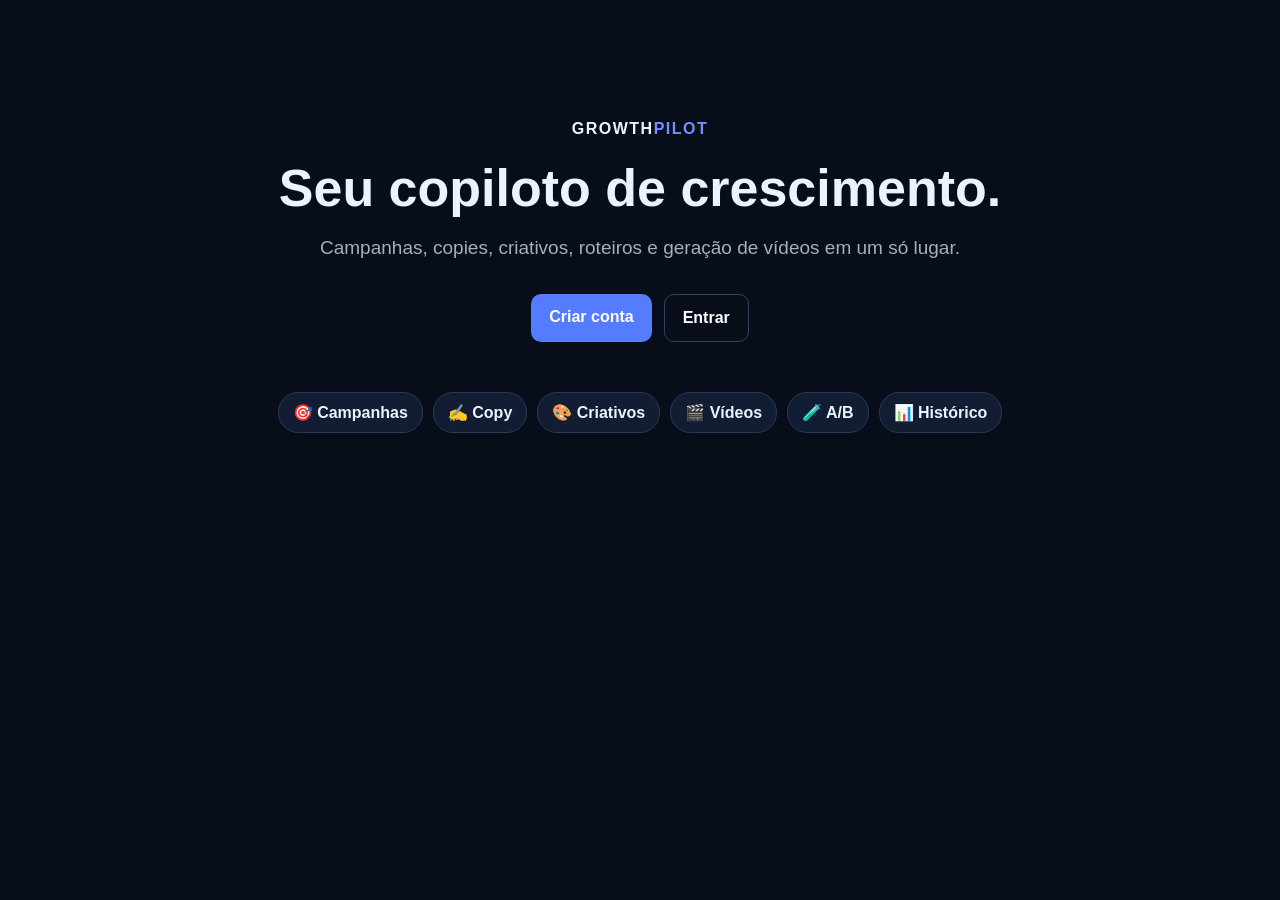
<file: templates/landing.html>
<!doctype html><html lang="pt-BR"><head><meta charset="utf-8"><meta name="viewport" content="width=device-width,initial-scale=1"><title>GrowthPilot</title><link rel="stylesheet" href="/static/app.css"></head>
<body><div class="landing"><div class="brand">GROWTH<span>PILOT</span></div><h1>Seu copiloto de crescimento.</h1><p>Campanhas, copies, criativos, roteiros e geração de vídeos em um só lugar.</p><div class="actions"><a href="/register">Criar conta</a><a class="ghost" href="/login">Entrar</a></div><div class="features"><b>🎯 Campanhas</b><b>✍️ Copy</b><b>🎨 Criativos</b><b>🎬 Vídeos</b><b>🧪 A/B</b><b>📊 Histórico</b></div></div></body></html>
</file>
<file: static/app.css>
*{box-sizing:border-box}body{margin:0;background:#080d1a;color:#edf2ff;font-family:Inter,Arial,sans-serif}a{color:#91aaff;text-decoration:none}
header{height:70px;border-bottom:1px solid #202b45;padding:0 5%;display:flex;align-items:center;justify-content:space-between;background:#0c1324}.brand{font-weight:900;letter-spacing:1.5px}.brand span{color:#7191ff}
main{max-width:1200px;margin:auto;padding:24px 18px}.hero{padding:32px;border:1px solid #263455;border-radius:20px;background:linear-gradient(120deg,#111b35,#0d1427);margin-bottom:18px}.hero h1{font-size:40px;margin:7px 0}.hero small,.tag{letter-spacing:2px;color:#7e9aff;font-size:11px}.panel,.box{background:#11192d;border:1px solid #263455;border-radius:18px;padding:22px;margin-bottom:18px}.grid{display:grid;grid-template-columns:1fr 1fr;gap:14px}label{display:flex;flex-direction:column;gap:7px;color:#aebbe0;font-size:13px}.wide{grid-column:1/-1}input,select{background:#090f1e;border:1px solid #2d3b5f;border-radius:10px;color:white;padding:13px;font-size:14px}button,.actions a{display:inline-block;border:0;background:#557cff;color:white;padding:14px 18px;border-radius:10px;font-weight:800;cursor:pointer;margin-top:16px}.ghost{background:transparent!important;border:1px solid #32415f!important}.cols{display:grid;grid-template-columns:1fr 1fr;gap:14px}.card{background:#0b1222;border:1px solid #273552;border-radius:14px;padding:16px;margin:10px 0}.item{padding:10px 0;border-bottom:1px solid #202c47;line-height:1.45}.item:last-child{border:0}.row{display:flex;justify-content:space-between;padding:12px 0;border-bottom:1px solid #222d46}.muted{opacity:.68}.hidden{display:none}.video video{width:min(420px,100%);border-radius:14px;background:#000}.loading{padding:20px}.landing{max-width:900px;margin:10vh auto;padding:30px;text-align:center}.landing h1{font-size:52px;margin:20px 0 10px}.landing p{font-size:19px;opacity:.7}.actions{display:flex;gap:12px;justify-content:center}.features{display:flex;flex-wrap:wrap;gap:10px;justify-content:center;margin-top:50px}.features b{padding:10px 14px;background:#121c33;border:1px solid #293859;border-radius:20px}.auth{max-width:430px;margin:10vh auto;padding:20px}.back{display:block;margin-bottom:18px}.box h1{margin-top:0}.box form{display:flex;flex-direction:column;gap:12px}.box button{margin:0}.alert{padding:10px;background:#42202a;border:1px solid #7a3345;border-radius:8px;margin-bottom:12px}pre{white-space:pre-wrap;line-height:1.5}
@media(max-width:760px){.grid,.cols{grid-template-columns:1fr}.wide{grid-column:auto}.landing h1{font-size:36px}.hero h1{font-size:30px}.row{gap:10px;flex-direction:column}}

.video-status{text-align:center;padding:28px}.spinner{width:42px;height:42px;border:4px solid #273552;border-top-color:#7191ff;border-radius:50%;margin:0 auto 16px;animation:spin 1s linear infinite}.progress-line{height:6px;background:#1a2540;border-radius:999px;overflow:hidden;margin:18px 0}.progress-line span{display:block;width:35%;height:100%;background:#7191ff;border-radius:999px;animation:progress 1.8s ease-in-out infinite}.video-ready .video video{width:min(520px,100%);max-height:620px}.video-ready .actions{justify-content:flex-start;flex-wrap:wrap;margin-top:14px}.video-ready .actions button{margin-top:0}.tiny{font-size:12px}@keyframes spin{to{transform:rotate(360deg)}}@keyframes progress{0%{transform:translateX(-120%)}100%{transform:translateX(340%)}}
</file>
